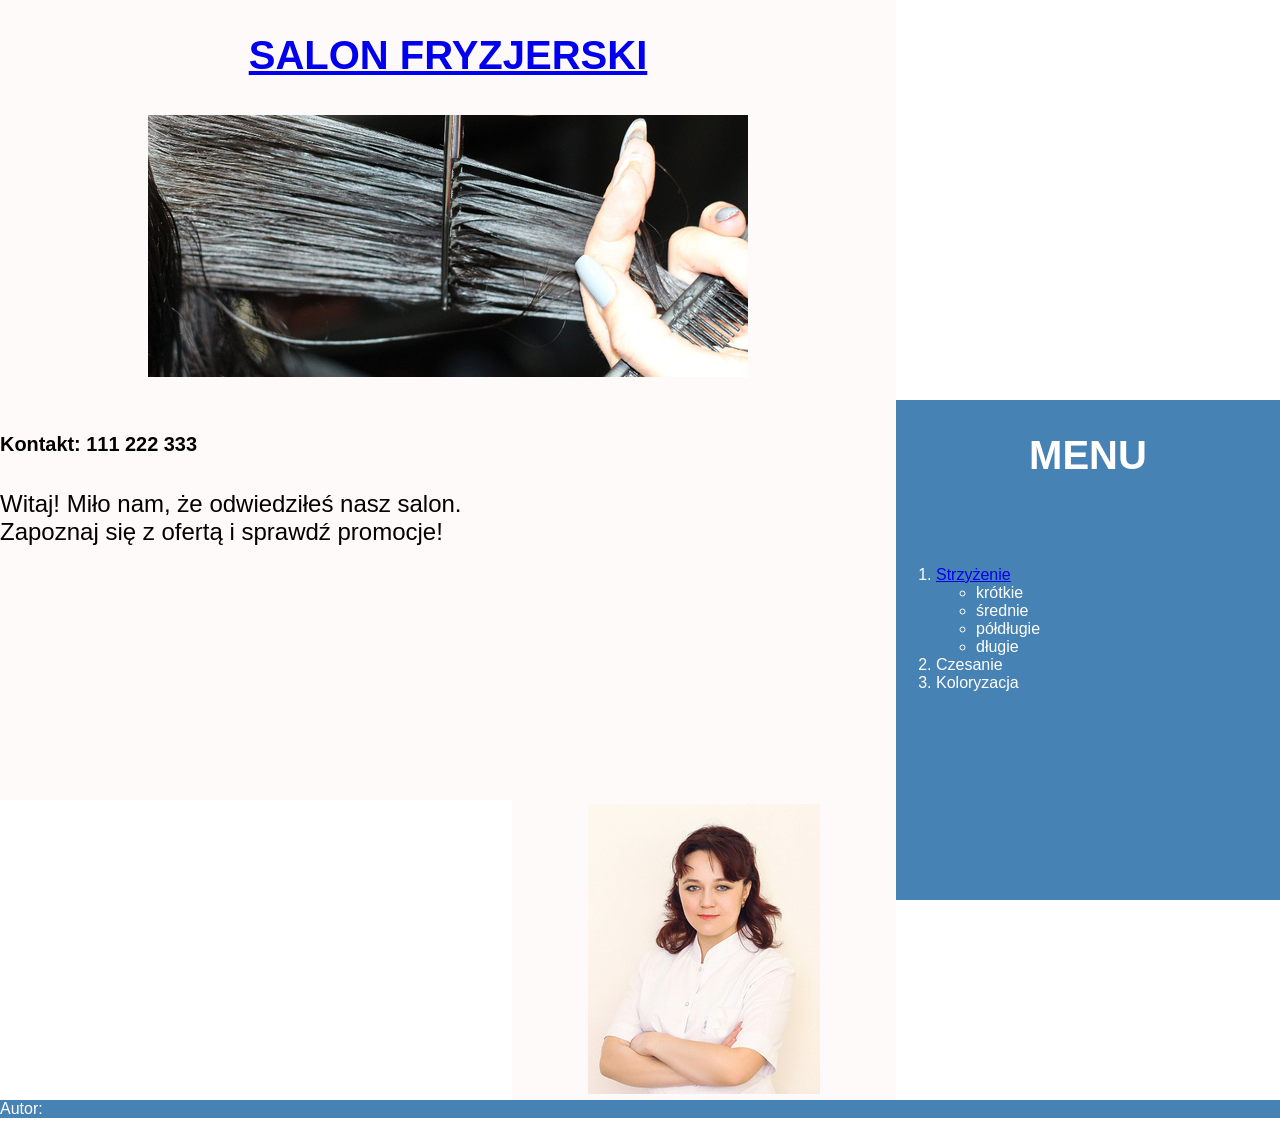
<file: javascript/salon fryzjerski/index.html>
<!DOCTYPE html>
<html lang="pl">
    <head>
        <meta charset="UTF-8">
        <title>Usługi fryzjerskie</title>
        <link rel="stylesheet" href="styl2.css">
    </head>
    <body>
        <main>
        <div id="lewy1">
            <a href="index.html"><h2>SALON FRYZJERSKI</h2></a>
            <img src="obraz2.jpg" alt="Czesanie">
        </div>
        <div id="lewy2">
            <h5>Kontakt: 111 222 333</h5>
            <p>Witaj! Miło nam, że odwiedziłeś nasz salon. <br> Zapoznaj się z ofertą i sprawdź promocje!</p>
        </div>
    </main>
    <aside>
        <div id="prawy1">
            <h2>MENU</h2>
        </div>
        <div id="prawy2">
            <ol>
                <li><a href="fryzura.html">Strzyżenie</a> </li>
                    <ul>
                        <li>krótkie</li>
                        <li>średnie</li>
                        <li>półdługie</li>
                        <li>długie</li>
                    </ul>
                <li>Czesanie </li>
                <li>Koloryzacja </li>
            </ol>
        </div>
        <div id="prawy3">
            <img src="obraz1.jpg" alt="Fryzjer">
        </div>
    </aside>
        <footer>
            <p>Autor:</p>
        </footer>
    </body>
</html>
</file>
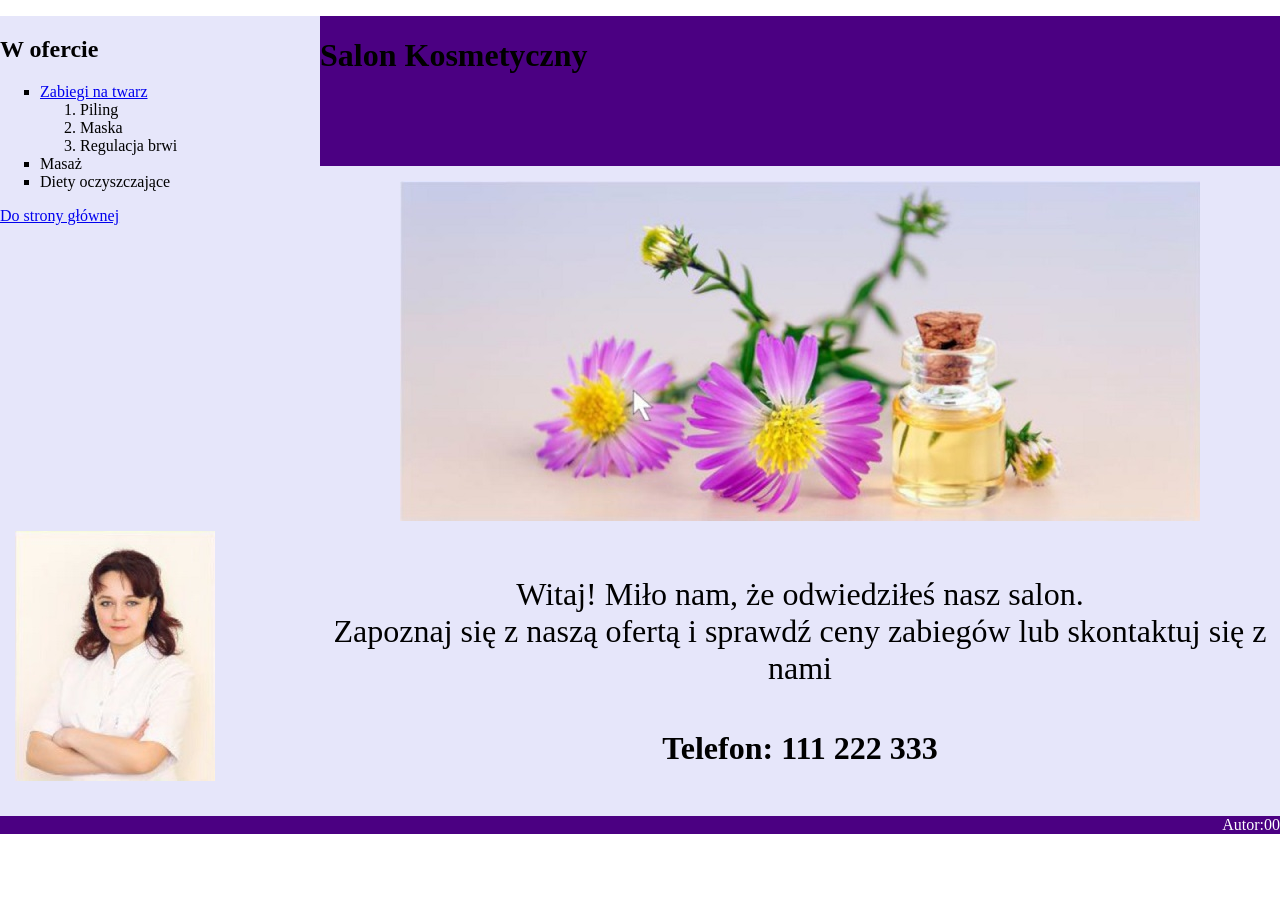
<file: javascript/salon kosmetyczny/index.html>
<!DOCTYPE html>
<html lang="pl">
    <head>
        <meta charset="UTF-8">
        <title>Usługi kosmetyczne</title>
        <link rel="stylesheet" href="styl.css">
    </head>
    <body>
        <div id="lewy1">
            <h2>W ofercie</h2>
            <ul>
                <li><a href="twarz.html">Zabiegi na twarz</a></li>
                    <ol>
                        <li>Piling</li>
                        <li>Maska</li>
                        <li>Regulacja brwi</li>
                    </ol>
                <li>Masaż</li>
                <li>Diety oczyszczające</li>
            </ul>
            <a href="index.html">Do strony głównej</a>
        </div>
        

            <div id="prawy1">
                <h1>Salon Kosmetyczny</h1>
            </div>

        <main>
            <div id="prawy2">
                <img src="obraz2.jpg" alt="Zabiegi kosmetyczne">
                <p>Witaj! Miło nam, że odwiedziłeś nasz salon. <br>Zapoznaj się z naszą ofertą i sprawdź ceny zabiegów lub skontaktuj się z nami</p>
                <h4>Telefon: 111 222 333</h4>
            </div>
            <div id="lewy2">
                <img src="obraz1.jpg" alt="Kosmetyczka">
            </div>
        </main>
        <footer>
            <p>Autor:00</p>
        </footer>

    </body>
</html>
</file>
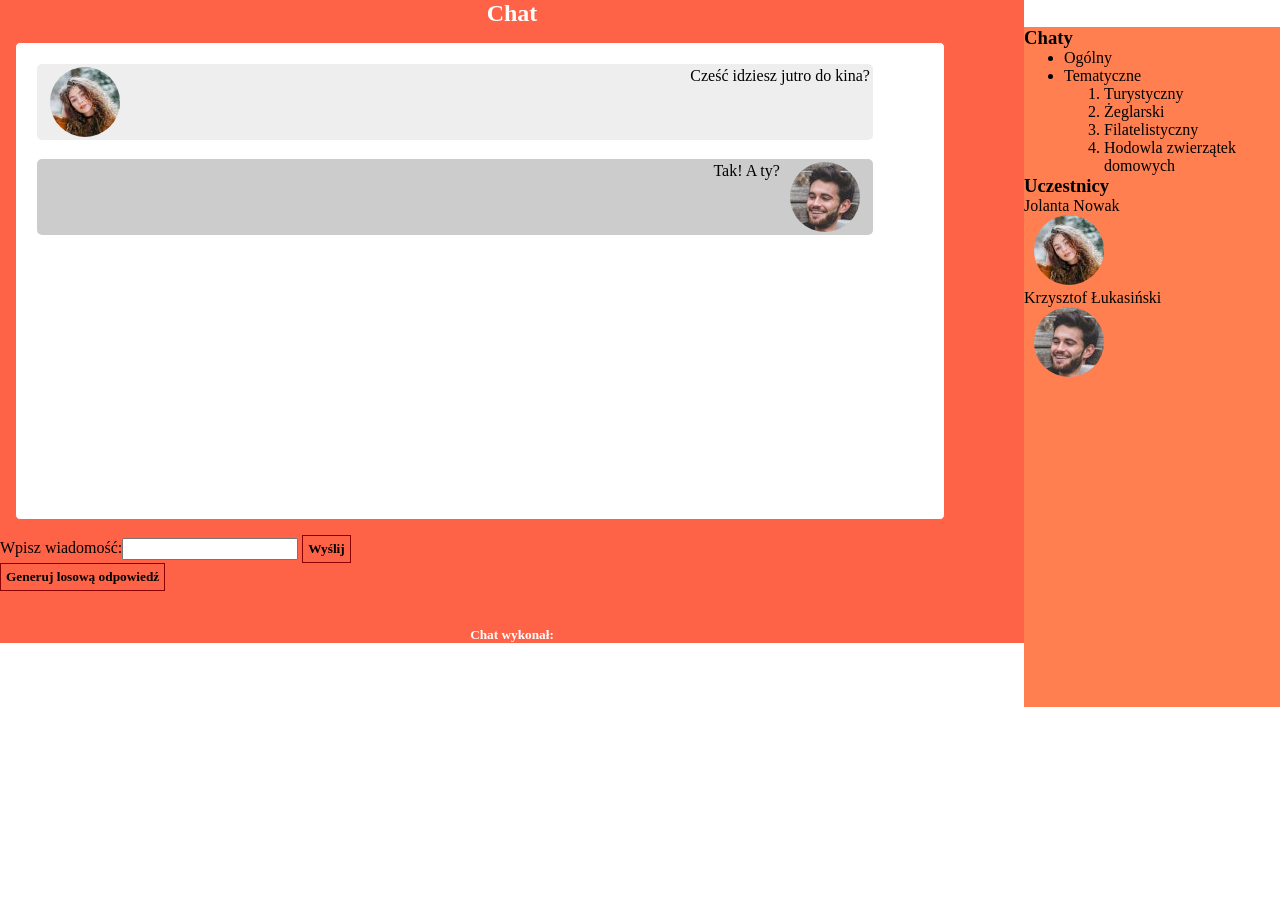
<file: javascript/chat/chat.html>
<!DOCTYPE html>
<html lang="pl">
<head>
    <meta charset="UTF-8">
    <meta name="viewport" content="width=device-width, initial-scale=1.0">
    <title>Chat</title>
    <link rel="stylesheet" href="styl.css">
    <script>
        function Wyslij(){
            let poleTekstowe = document.getElementById('tekst');
            let tekstWiadomosci = poleTekstowe.value.trim(); //trim usuwa białe znaki

            if (tekstWiadomosci){
                let chat = document.getElementById('chat');

                let nowaWiadomosc = document.createElement('section');
                nowaWiadomosc.className = 'Jolanta';

                let obraz = document.createElement('img');
                obraz.src = 'Jolka.jpg';

                let wypowiedz = document.createElement('p');
                wypowiedz.textContent = tekstWiadomosci;

                nowaWiadomosc.appendChild(obraz);
                nowaWiadomosc.appendChild(wypowiedz);

                chat.appendChild(nowaWiadomosc);

                poleTekstowe.value = '';

                chat.scrollTop = chat.scrollHeight;
                
            }
        }


function Generuj(){
    let odpowiedzi = [
        "Świetnie!",
        "Kto gra główną rolę?",
        "Lubisz filmy Tego reżysera?",
        "Będę 10 minut wcześniej",
        "Może kupimy sobie popcorn?",
        "Ja wolę Colę",
        "Zaproszę jeszcze Grześka",
        "Tydzień temu też byłem w kinie na Diunie",
        "Ja funduję bilety"

    ];
    let losowyIndeks = Math.floor(Math.random() * odpowiedzi.length);
    let losowaOdpowiedz = odpowiedzi[losowyIndeks];

    let chat = document.getElementById('chat');

    let nowaWiadomosc = document.createElement('section');
    nowaWiadomosc.className = 'Krzysiek';

    let obraz = document.createElement('img');
                obraz.src = 'Krzysiek.jpg';

                let wypowiedz = document.createElement('p');
                wypowiedz.textContent = losowaOdpowiedz;

                nowaWiadomosc.appendChild(obraz);
                nowaWiadomosc.appendChild(wypowiedz);

                chat.appendChild(nowaWiadomosc);

                chat.scrollTop = chat.scrollHeight;


}

    </script>
</head>
<body>
    <header>
        <h2>Chat</h2>
    </header>
    <main>
        <section class="chat" id="chat"> 
            <section class="Jolanta">
                <img src="Jolka.jpg"><p>Cześć idziesz jutro do kina?</p>
            </section>
            <section class="Krzysiek">
                <img src="Krzysiek.jpg"><p>Tak! A ty?</p>
            </section>
            <span id="wynik"></span>
            
        </section>
        <label for="wiadomosc">Wpisz wiadomość:</label><input type="text" id="tekst">
            <button class="wyslij" onclick="Wyslij()">Wyślij</button><br>
            <button class="losowy" onclick="Generuj()">Generuj losową odpowiedź</button>
    </main>
    <aside>
        <h3>Chaty</h3>
        <ul>
            <li>Ogólny</li>
            <li>Tematyczne</li>
            <ol>
                <li>Turystyczny</li>
                <li>Żeglarski</li>
                <li>Filatelistyczny</li>
                <li>Hodowla zwierzątek
                    domowych</li>
            </ol>
        </ul>
        <h3>Uczestnicy</h3>
        <p>Jolanta Nowak</p>
        <img src="Jolka.jpg" alt="Jolanta Nowak">
        <p>Krzysztof Łukasiński</p>
        <img src="Krzysiek.jpg" alt="Krzysztof Łukasiński">        
    </aside>
    <footer>
        <h5>Chat wykonał: </h5>
    </footer>
</body>
</html>
</file>
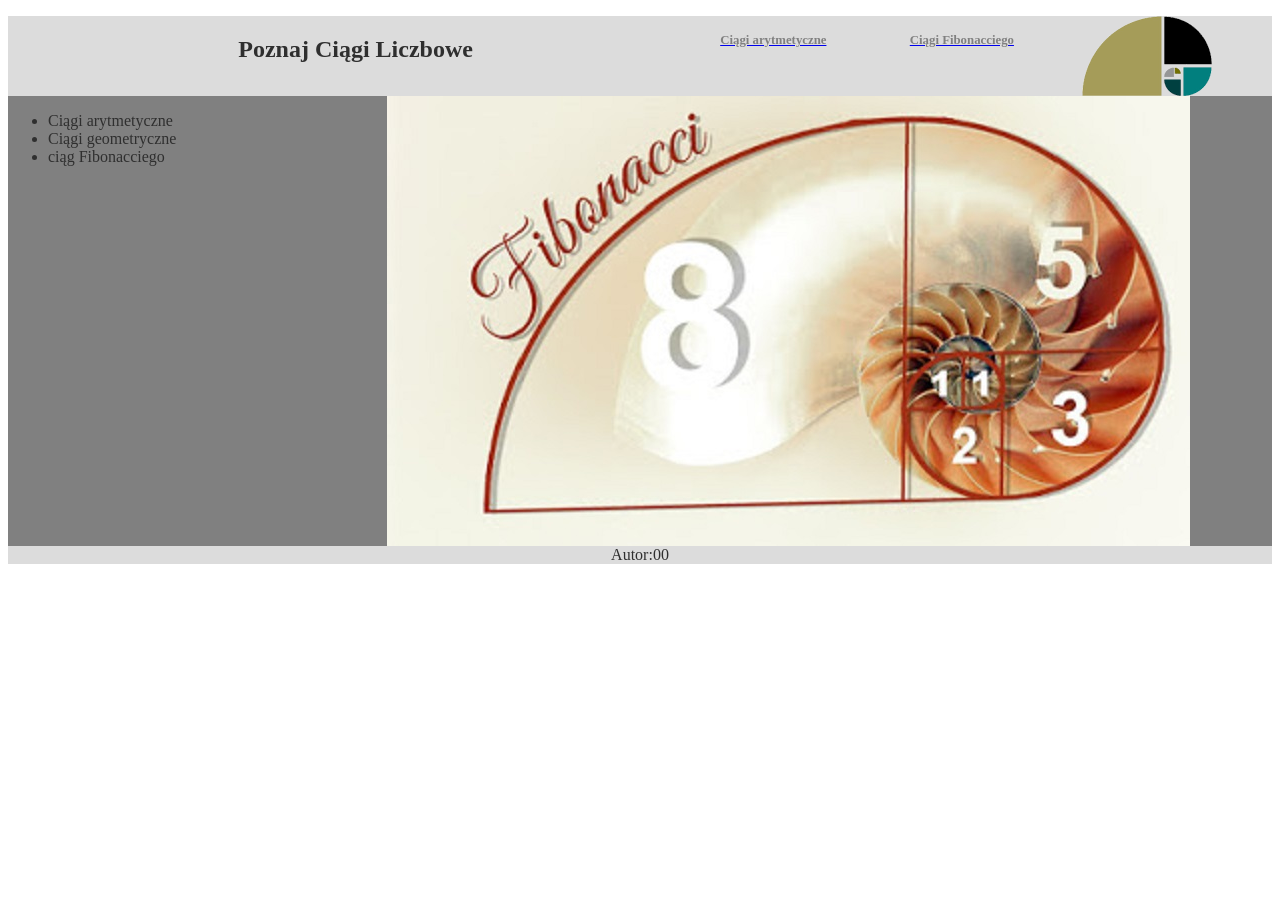
<file: javascript/ciagi/fib.html>
<!DOCTYPE html>
<html lang="pl">
    <head>
        <meta charset="UTF-8">
        <title>Ciągi liczbowe</title>
        <link rel="stylesheet" href="styl2.css">
    </head>
    <body>
        <header>
            <div id="blok1">
                <h2>Poznaj Ciągi Liczbowe</h2>
            </div>
            <div id="blok2">
                <a href="liczby.html"><h5>Ciągi arytmetyczne</h5></a>
            </div>
            <div id="blok3">
                <a href="fib.html"><h5>Ciągi Fibonacciego</h5></a>
            </div>
            <div id="blok4">
                <img src="obraz1.png" alt="Fibonacci">
            </div>
        </header>
        <main>
            <div id="blok5">
                <ul>
                    <li>Ciągi arytmetyczne</li>
                    <li>Ciągi geometryczne</li>
                    <li>ciąg Fibonacciego</li>
                </ul>
            </div>
            <div id="blok6">
                <img src="obraz2.jpg" alt="Fibonacci">
            </div>
        </main>
        <footer>
            <p>Autor:00</p>
        </footer>

    </body>
</html>
</file>
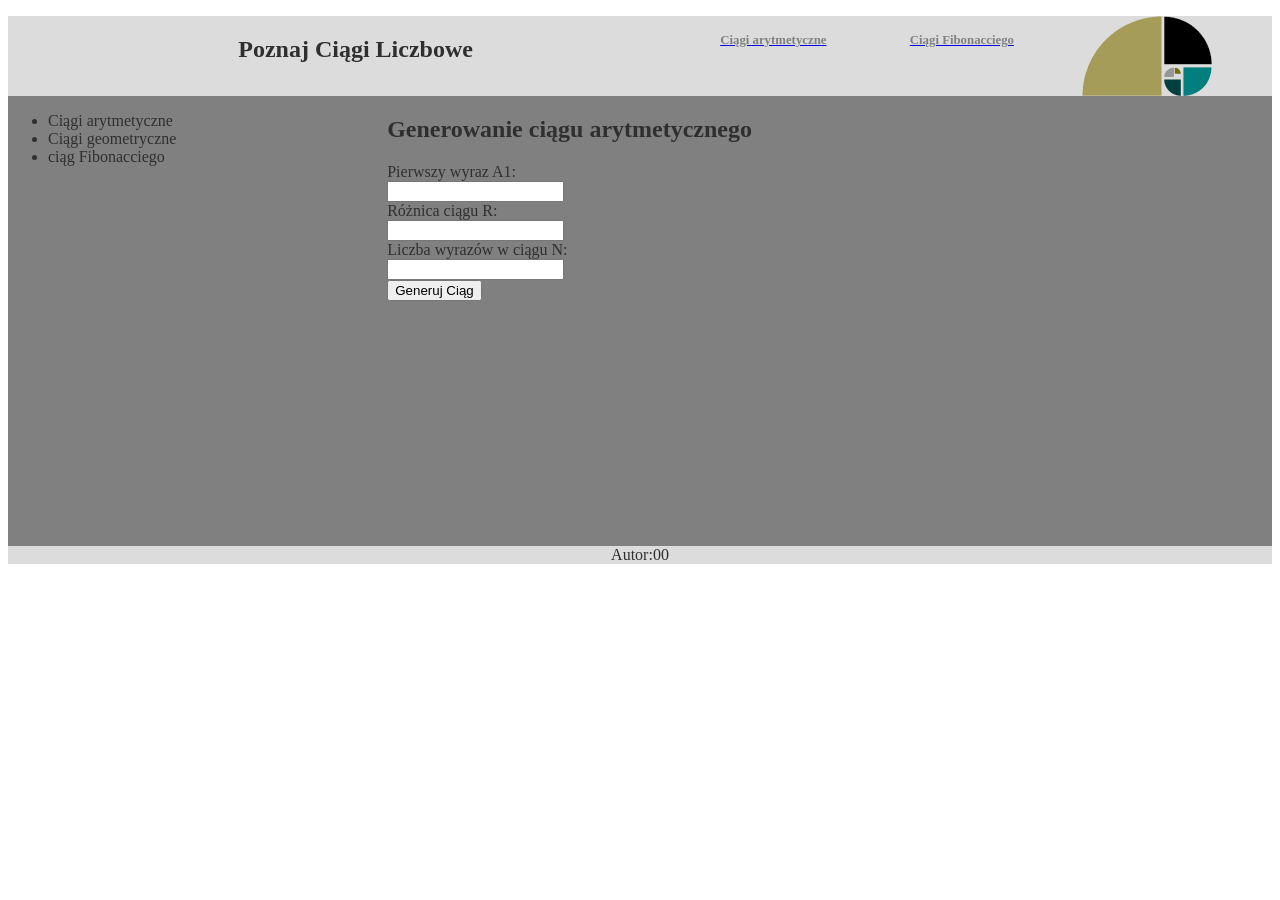
<file: javascript/ciagi/liczby.html>
<!DOCTYPE html>
<html lang="pl">
    <head>
        <meta charset="UTF-8">
        <title>Ciągi liczbowe</title>
        <link rel="stylesheet" href="styl2.css">
    </head>
    <body>
        <header>
            <div id="blok1">
                <h2>Poznaj Ciągi Liczbowe</h2>
            </div>
            <div id="blok2">
                <a href="liczby.html"><h5>Ciągi arytmetyczne</h5></a>
            </div>
            <div id="blok3">
                <a href="fib.html"><h5>Ciągi Fibonacciego</h5></a>
            </div>
            <div id="blok4">
                <img src="obraz1.png" alt="Fibonacci">
            </div>
        </header>
        <main>
            <div id="blok5">
                <ul>
                    <li>Ciągi arytmetyczne</li>
                    <li>Ciągi geometryczne</li>
                    <li>ciąg Fibonacciego</li>
                </ul>
            </div>
            <div id="blok6">
                <h2>Generowanie ciągu arytmetycznego</h2>
                <form method="post">
                    <label for="A1">Pierwszy wyraz A1:</label><br>
                    <input type="number" name="A1" id="A1"><br>
                    <label for="R">Różnica ciągu R:</label><br>
                    <input type="number" name="R" id="R"><br>
                    <label for="N">Liczba wyrazów w ciągu N:</label><br>
                    <input type="number" name="N" id="N"><br>
                    <button type="button" onclick="ciag()">Generuj Ciąg</button><br>
                    <span id="wynik"></span>

                </form>

            </div>
        </main>
        <footer>
            <script>
                function ciag(){
                    event.preventDefault();
                let A1 = document.getElementById('A1').value;
                A1 = parseInt(A1);
                let R = document.getElementById('R').value;
                R = parseInt(R);
                let N = document.getElementById('N').value;
                N = parseInt(N);
                let wynik = "Ciąg artmetyczny zawiera wyrazy: ";
                wynik += A1;
                for(let i = 1; i<N; i++){
                    A1 = A1 + R;
                    wynik += ", " + A1;
                }
                    document.getElementById('wynik').innerHTML = wynik;
                }
            </script>
            <p>Autor:00</p>
        </footer>

    </body>
</html>
</file>
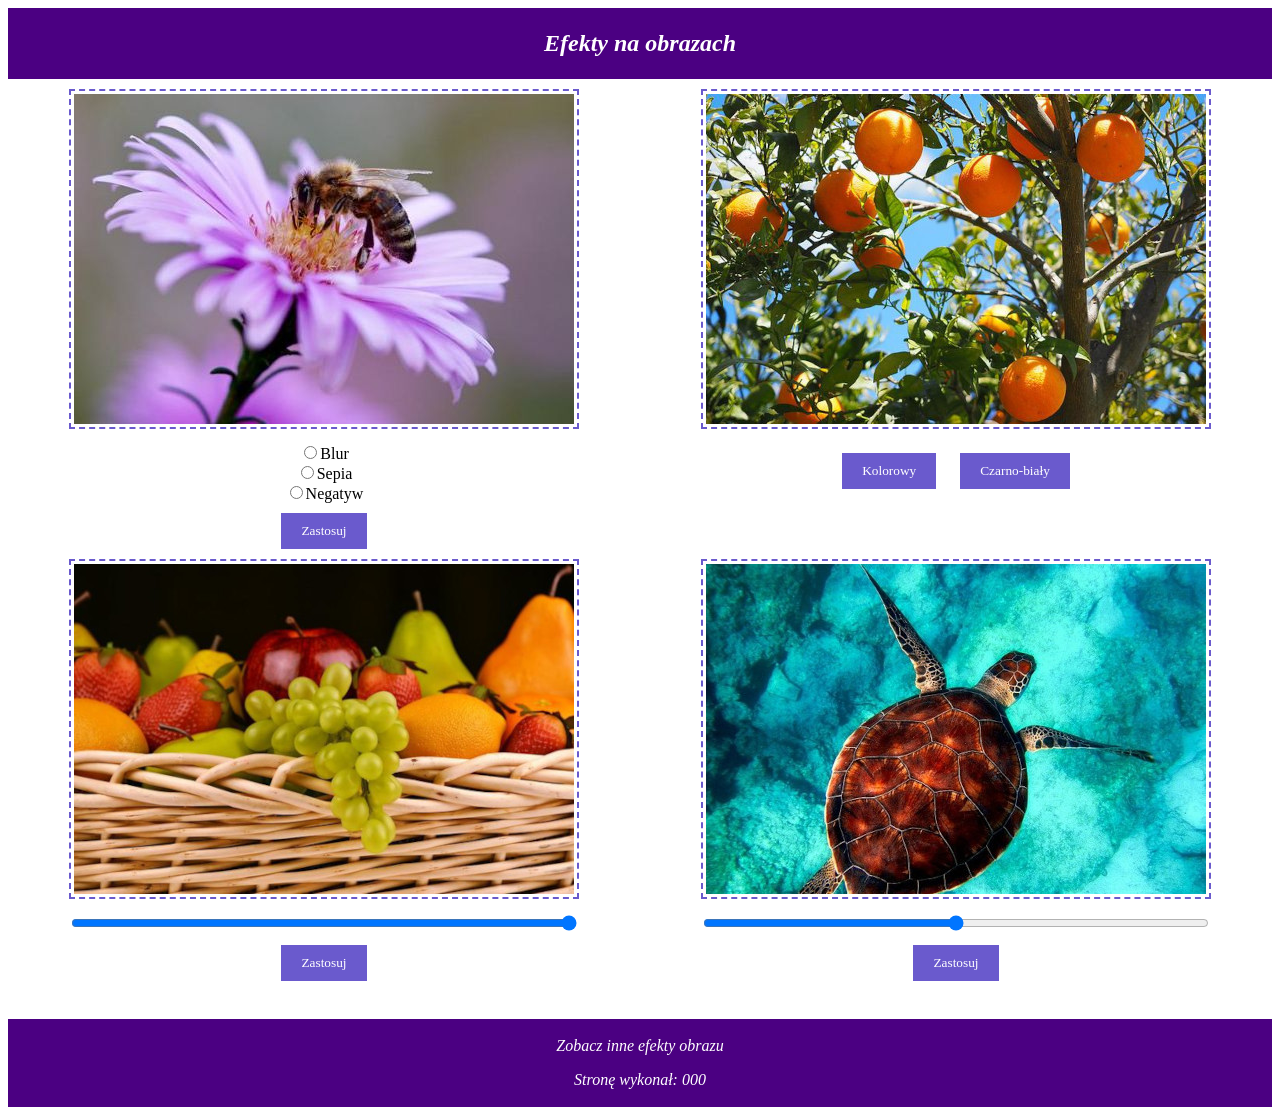
<file: javascript/kolory/obrazki.html>
<!DOCTYPE html>
<html lang="pl">
<head>
    <meta charset="UTF-8">
    <meta name="viewport" content="width=device-width, initial-scale=1.0">
    <title>Efekty obrazu</title>
    <link rel="stylesheet" href="styl.css">
</head>
<body>
    <header>
        <h2>Efekty na obrazach</h2>
    </header>
    <section class="pierwszy">
        <img src="pszczola.jpg" id="pszczola" alt="pszczoła na fioletowym kwiatku">
        <form action=""></form>
        <input type="radio" id="blur1" name="lody">Blur<br>
        <input type="radio" id="sepia1" name="lody">Sepia<br>
        <input type="radio" id="negatyw1" name="lody">Negatyw<br>
        <button onclick="trans1()">Zastosuj</button>
        </form>
    </section>
    <section class="drugi">
        <img src="pomarancza.jpg" id="pomarancza" alt="drzewo pomarańczy"><br>
        <button onclick="trans21()">Kolorowy</button> 
        <button onclick="trans22()">Czarno-biały</button>
    </section>
    <section class="trzeci">
        <img src="owoce.jpg" id="owoce" alt="Kosz pełen owoców">
        <input type="range" id="suwak1" min="0" max="100" value="100"><br>

        <button onclick="trans3()">Zastosuj</button>
    </section>
    <section class="">
        <img src="zolw.jpg" id="zolw" alt="Żółw w wodzie">
        <input type="range" id="suwak2" min="0" max="250" ><br>
        <button onclick="trans4()">Zastosuj</button>
    </section>
    <footer>
        <p><a href="http://www.css.com/" target="_blank"></a>Zobacz inne efekty obrazu</p>
            <p>Stronę wykonał: 000</p>
            
    </footer>
</body>
</html>
<script>
    function trans1(){
        if (document.getElementById('blur1').checked) {
            document.getElementById('pszczola').style.filter = "blur(6px)"
        }
        if (document.getElementById('sepia1').checked) {
            document.getElementById('pszczola').style.filter = "sepia(100%)"
        }
        if (document.getElementById('negatyw1').checked) {
            document.getElementById('pszczola').style.filter = "invert(100%)"
        }
    }
    function trans21(){
        document.getElementById('pomarancza').style.filter = "grayscale(0%)"

    }
    function trans22(){
        document.getElementById('pomarancza').style.filter = "grayscale(100%)"
        
    }
    function trans3(){
        
        suwak1 = document.getElementById('suwak1').value
        document.getElementById('owoce').style.filter = "opacity(" +suwak1+ "% )"
    }
    function trans4(){
        suwak2 = document.getElementById('suwak2').value
        document.getElementById('zolw').style.filter = "brightness(" +suwak2+ "% )"

    }
</script>
</file>
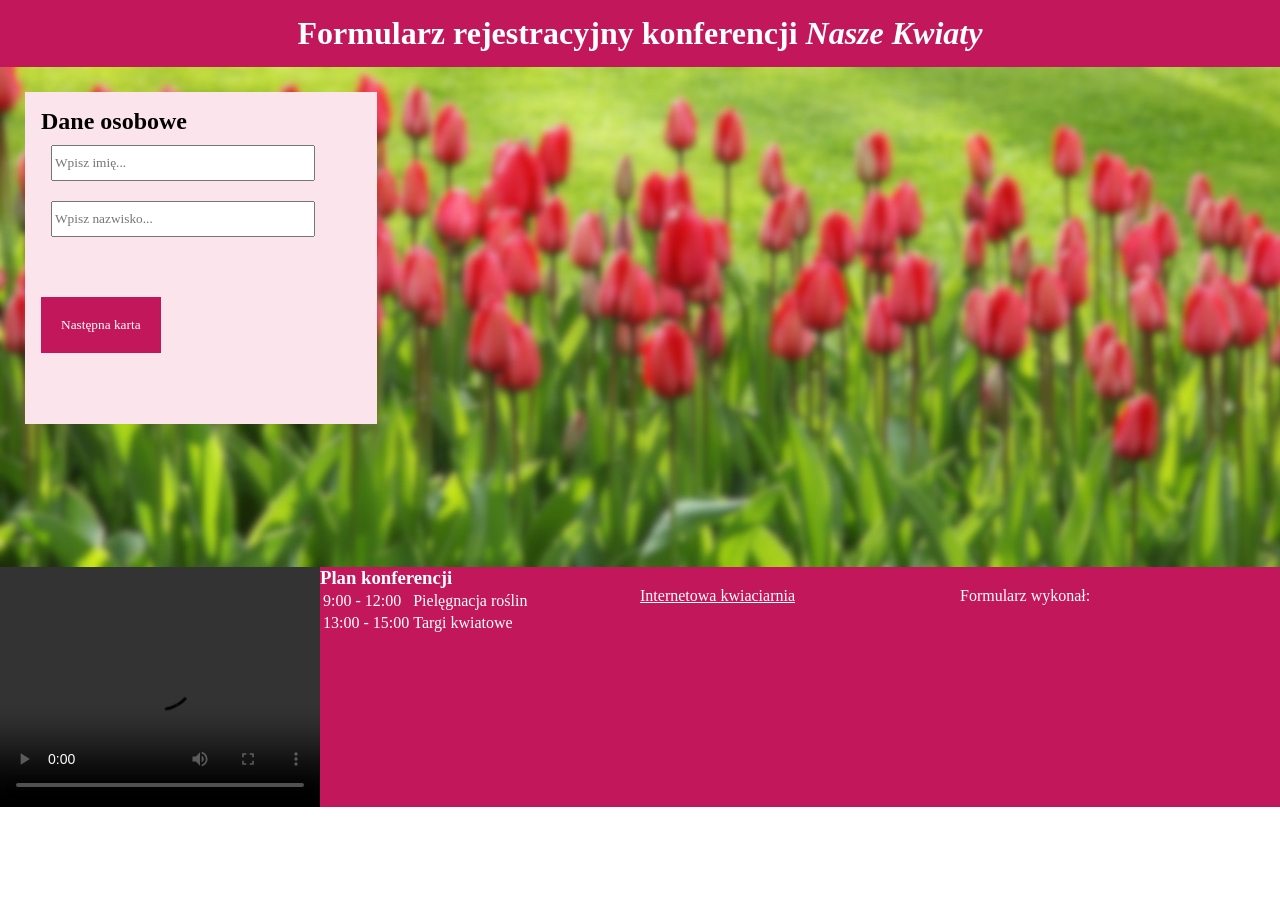
<file: javascript/kwiatki/rejestracja.html>
<!DOCTYPE html>
<html lang="pl">
<head>
    <meta charset="UTF-8">
    <meta name="viewport" content="width=device-width, initial-scale=1.0">
    <title>Rejestracja</title>
    <link rel="stylesheet" href="styl.css">

    
</head>
<body>
    <script>

        function nastepny1() {
            let $blok1 = document.getElementById('pierwszy').style.visibility = 'hidden';
            let $blok2 = document.getElementById('drugi').style.visibility = 'visible';
            let blok1 = document.getElementsByTagName('div')[0].style.visibility = 'hidden';
            
        }
        function nastepny2() {
            let $blok2 = document.getElementById('drugi').style.visibility = 'hidden';
            let $blok3 = document.getElementById('trzeci').style.visibility = 'visible';

        }
        function Zatwierdzenie(){
            let $imie = document.getElementById('imie').value
            let $nazwisko = document.getElementById('nazwisko').value
    
            if (document.getElementById('haslo1').value != document.getElementById('haslo2').value) {
                alert('Podane hasła różnią się')
            }
            console.log('Witaj ' + $imie + ' ' + $nazwisko)
    
        }
    </script>
    <header class="baner">
        <h1>Formularz rejestracyjny konferencji <em><strong>Nasze Kwiaty</strong></em></h1>
    </header>
    <main class="main">
        <form action="" method="post">
        <div id="pierwszy">
            <h2>Dane osobowe</h2>
            <input type="text" id="imie" placeholder="Wpisz imię..." required>
            <input type="text" id="nazwisko" placeholder="Wpisz nazwisko..." required>
            <button onclick="nastepny1()">Następna karta</button>
        </div>
        <div id="drugi">
            <h2>Dane kontaktowe</h2>
            <input type="email" id="email" placeholder="Twój e-mail..." required>
            <input type="tel" id="numer" placeholder="Twój numer telefonu..." required>
            <button onclick="nastepny2()">Następna karta</button>
        </div>
        <div id="trzeci">
            <h2>Hasło do logowania</h2>
            <input type="password" id="haslo1" placeholder="Podaj hasło" required>
            <input type="password" id="haslo2" placeholder="Powtórz hasło" required>
           <input type="submit" value="Zatwierdź" onclick="Zatwierdzenie(); return false;">
        </div>
    </form>


    </main>
    <footer class="1">
        <video src="motyl.mp4" controls>Przeglądarka nie obsługuje tego formatu</video>
    </footer>
    <footer class="2">
        <h3>Plan konferencji</h3>
        <table>
            <tr>
                <td>9:00 - 12:00</td>
                <td>Pielęgnacja roślin</td>
            </tr>
            <tr>
                <td>13:00 - 15:00</td>
                <td>Targi kwiatowe</td>
            </tr>
        </table>
    </footer>
    <footer class="3">
        <p><a href="https://kwiaty.pl/">Internetowa kwiaciarnia</a></p>

    </footer>
    <footer class="4">
        <p>Formularz wykonał: </p>
    </footer>
    
</body>
</html>
</file>
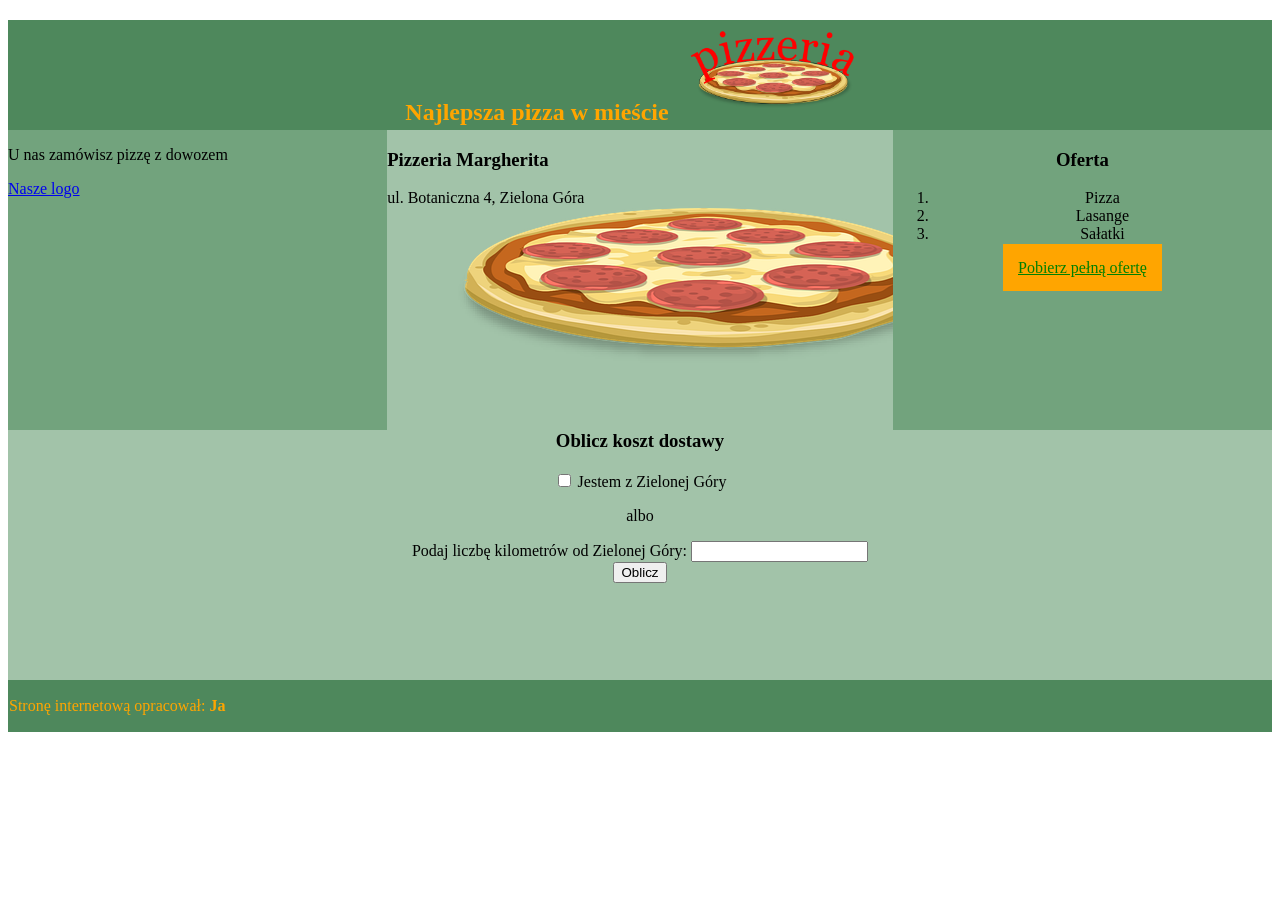
<file: javascript/pizzeria/pizzeria.html>
<!DOCTYPE html>
<html lang="pl">
<head>
    <meta charset="UTF-8">
    <meta name="viewport" content="width=device-width, initial-scale=1.0">
    <title>Pizzeria Margherita</title>
    <link rel="stylesheet" href="styl6.css">
</head>
<body>
    <header>
        <h2>Najlepsza pizza w mieście <img src="logo.png" height="100px"> </h2>
        
    </header>
    <section id="lewy" class="lewy">
        <P>U nas zamówisz pizzę z dowozem</P>
        <a href="logo.png">Nasze logo</a>


    </section>

    <section id="srodkowy" class="srodkowy">
        <h3>Pizzeria Margherita</h3>
        <p>ul. Botaniczna 4, Zielona Góra</p>
    </section>
    <section id="prawy" class="prawy">
        <h3>Oferta</h3>
        <ol>
            <li>Pizza</li>
            <li>Lasange</li>
            <li>Sałatki</li>
        </ol>
        <p><a href="Oferta.txt">Pobierz pełną ofertę</a></p>
    </section>
    <section id="dol" class="dol">
        <h3>Oblicz koszt dostawy</h3>
        <input type="checkbox" name="lokalny" id="lokalny">
        <label for="lokalny">Jestem z Zielonej Góry</label><br>
        <p>albo</p>
        <label for="daleko">Podaj liczbę kilometrów od Zielonej Góry: </label>
        <input type="number" name="daleko" id="daleko"><br>
        <button onclick="dowoz(); return false;">Oblicz</button><br>
        <p id="wynik"></p>
    </section>
    <footer>
        <p>Stronę internetową opracował: <b>Ja</b></p>
    </footer>
    <script>
        function dowoz(){
            let lokalny = document.getElementById("lokalny")
            let daleko = document.getElementById("daleko").value
            if (lokalny.checked) {
                document.getElementById("wynik").innerHTML = "Dowieziemy Twoją pizzę za darmo"
            }
            else {
                document.getElementById("wynik").innerHTML = "Dowóz będzie cię kosztował " + (daleko*2) + " złotych"
            }
        }
    </script>

</body>
</html>
</file>
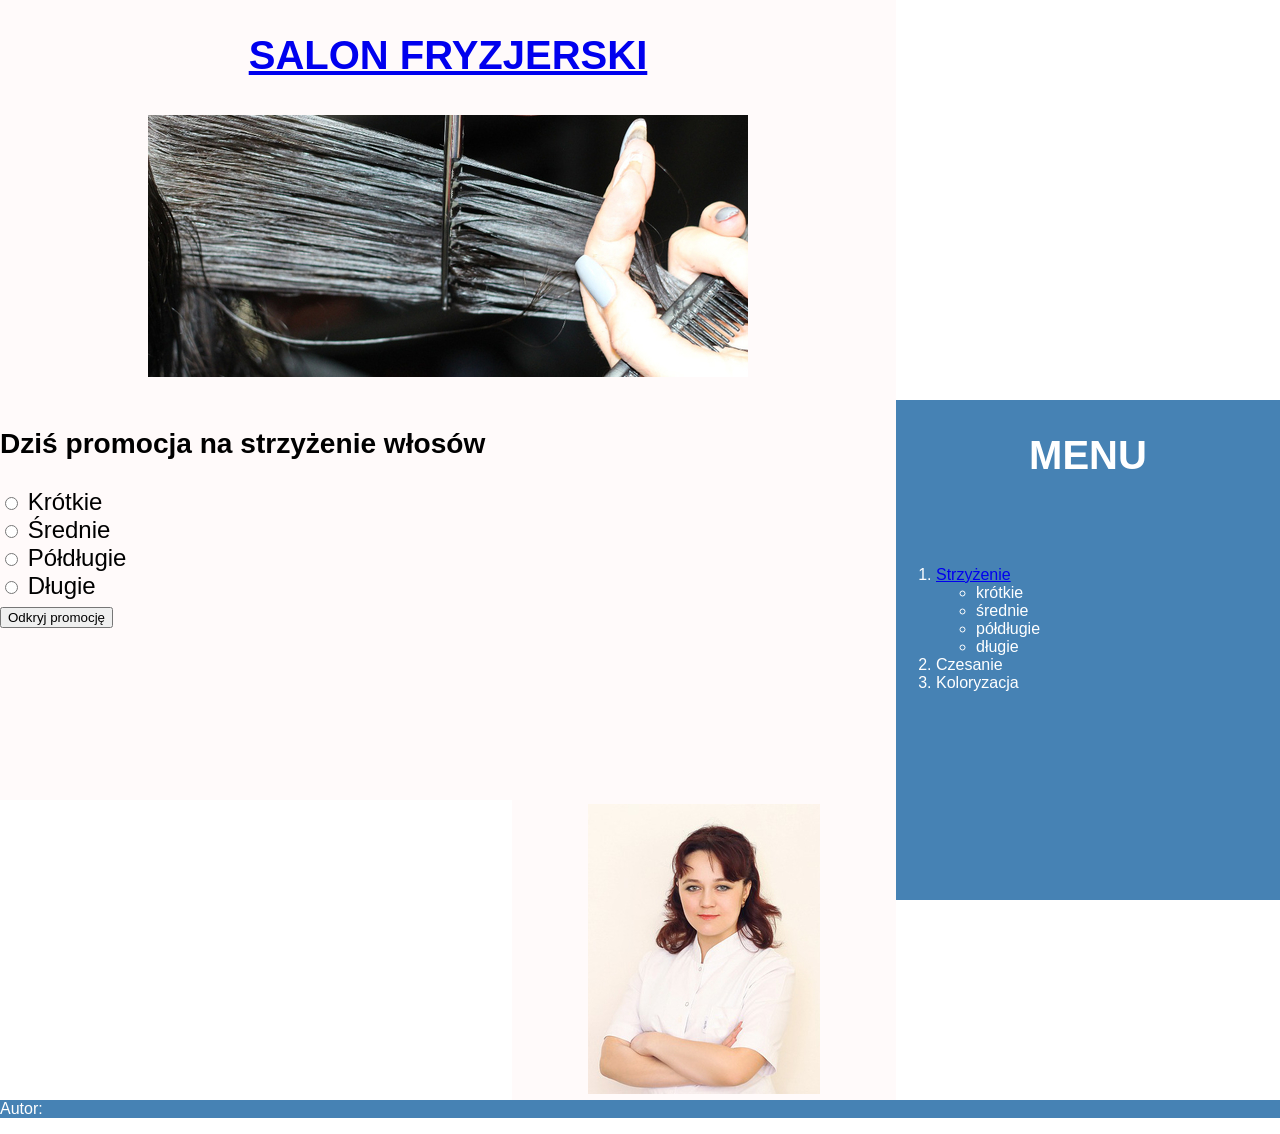
<file: javascript/salon fryzjerski/fryzura.html>
<!DOCTYPE html>
<html lang="pl">
    <head>
        <meta charset="UTF-8">
        <title>Usługi fryzjerskie</title>
        <link rel="stylesheet" href="styl2.css">
    </head>
    <body>
        <main>
        <div id="lewy1">
            <a href="index.html"><h2>SALON FRYZJERSKI</h2></a>
            <img src="obraz2.jpg" alt="Czesanie">
        </div>
        <div id="lewy2">
            <h3>Dziś promocja na strzyżenie włosów</h3>
            <form method="post">
            <input type="radio" id="Krotkie" name="rodzaj" > 
            <label for="Krotkie">Krótkie</label><br>
            <input type="radio" id="Srednie" name="rodzaj">
            <label for="Srednie">Średnie</label ><br>
            <input type="radio" id="Poldlugie" name="rodzaj">
            <label for="Poldlugie">Półdługie</label><br>
            <input type="radio" id="Dlugie" name="rodzaj">
            <label for="Dlugie">Długie</label><br>

            <button onclick="wynikCena()">Odkryj promocję</button>
            <span id="wynik"></span>
        </form>
        </div>
    </main>
    <aside>
        <div id="prawy1">
            <h2>MENU</h2>
        </div>
        <div id="prawy2">
            <ol>
                <li><a href="fryzura.html">Strzyżenie</a> </li>
                    <ul>
                        <li>krótkie</li>
                        <li>średnie</li>
                        <li>półdługie</li>
                        <li>długie</li>
                    </ul>
                <li>Czesanie </li>
                <li>Koloryzacja </li>
            </ol>
        </div>
        <div id="prawy3">
            <img src="obraz1.jpg" alt="Fryzjer">
        </div>
    </aside>
        <footer>
            <p>Autor:</p>

        </footer>
        <script>
function wynikCena(){
    event.preventDefault();
    var cena = 0;
if (document.getElementById('Krotkie').checked){
    cena = 25;
}
if (document.getElementById('Srednie').checked){
    cena = 30;
}
if (document.getElementById('Poldlugie').checked){
    cena = 40;
}
if (document.getElementById('Dlugie').checked){
    cena = 50;
}
document.getElementById('wynik').innerHTML = "Cena strzyżenia: " + cena;
}


        </script>
    </body>
</html>
</file>
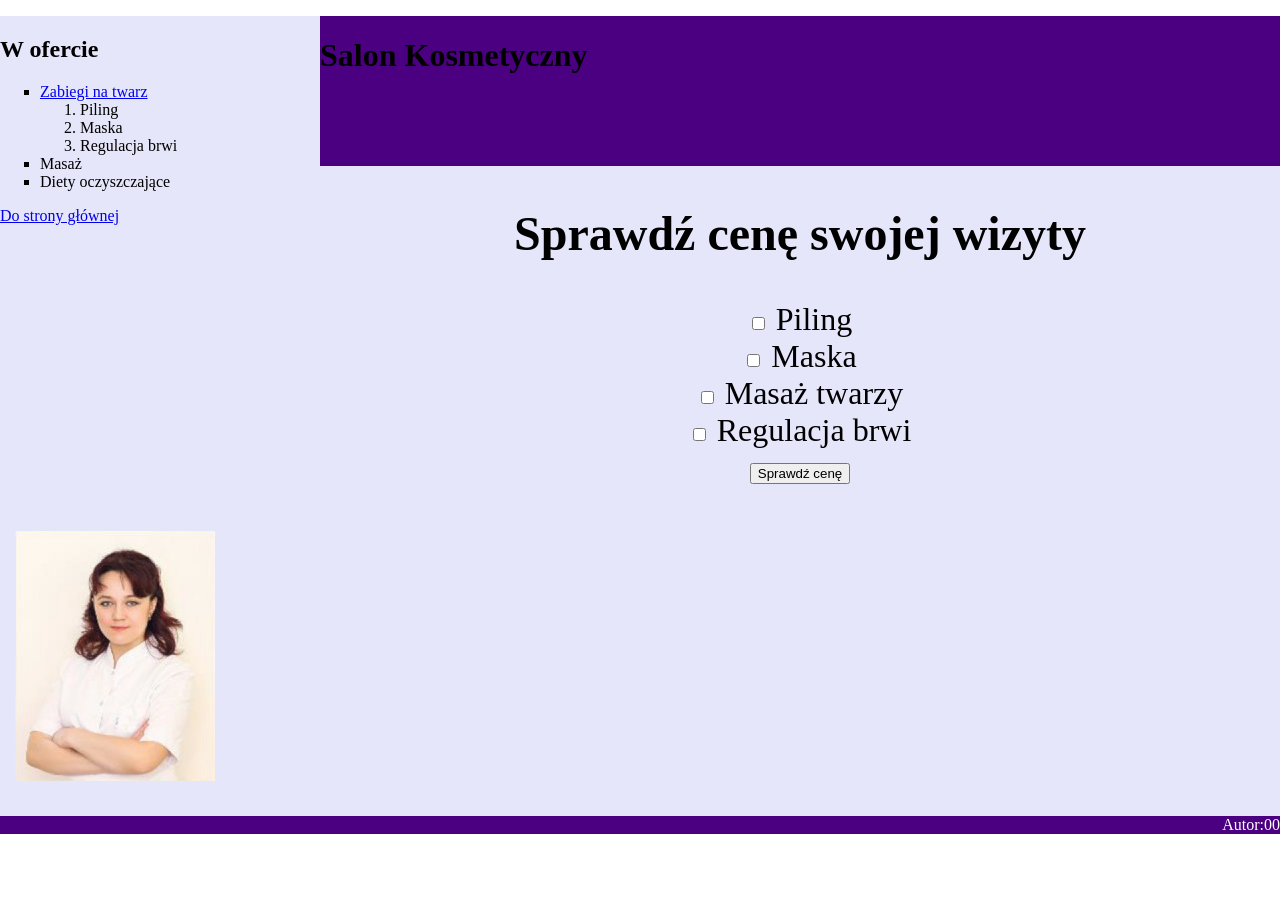
<file: javascript/salon kosmetyczny/twarz.html>
<!DOCTYPE html>
<html lang="pl">
    <head>
        <meta charset="UTF-8">
        <title>Usługi kosmetyczne</title>
        <link rel="stylesheet" href="styl.css">
    </head>
    <body>

            <div id="lewy1">
                <h2>W ofercie</h2>
                <ul>
                    <li><a href="twarz.html">Zabiegi na twarz</a></li>
                        <ol>
                            <li>Piling</li>
                            <li>Maska</li>
                            <li>Regulacja brwi</li>
                        </ol>
                    <li>Masaż</li>
                    <li>Diety oczyszczające</li>
                </ul>
                <a href="index.html">Do strony głównej</a>
            </div>
            <div id="prawy1">
                <h1>Salon Kosmetyczny</h1>
            </div>
            <div id="prawy2">
                <h2>Sprawdź cenę swojej wizyty</h2>
                <form method="post">
                    <input type="checkbox" id="Piling">
                    <label for="Piling">Piling</label><br>
                    <input type="checkbox" id="Maska">
                    <label for="Maska">Maska</label><br>
                    <input type="checkbox" id="Masaz">
                    <label for="Masaz">Masaż twarzy</label><br>
                    <input type="checkbox" id="Regulacja">
                    <label for="Regulacja">Regulacja brwi</label><br>
                    <button onclick="cenaZabieg()">Sprawdź cenę</button><br>
                        <span id="wynik"></span>
                    </button>
                </form>
            </div>
            <div id="lewy2">
                <img src="obraz1.jpg" alt="Kosmetyczka">
            </div>

        <footer>
            <p>Autor:00</p>
        </footer>
        <script>
            
            function cenaZabieg(){
                var cena = 0;
                event.preventDefault();
                if(document.getElementById("Piling").checked){
                    cena = cena + 45;
                }
                if(document.getElementById("Maska").checked){
                    cena = cena + 30;
                }
                if(document.getElementById("Masaz").checked){
                    cena = cena + 20;
                }
                if(document.getElementById("Regulacja").checked){
                    cena = cena + 5;
                }
                document.getElementById('wynik').innerHTML = "Cena zabiegów: " + cena + ", gdzie " + cena + " oznacza całkowitą cenę wybranych zabiegów";




            }
        </script>
    </body>
</html>
</file>
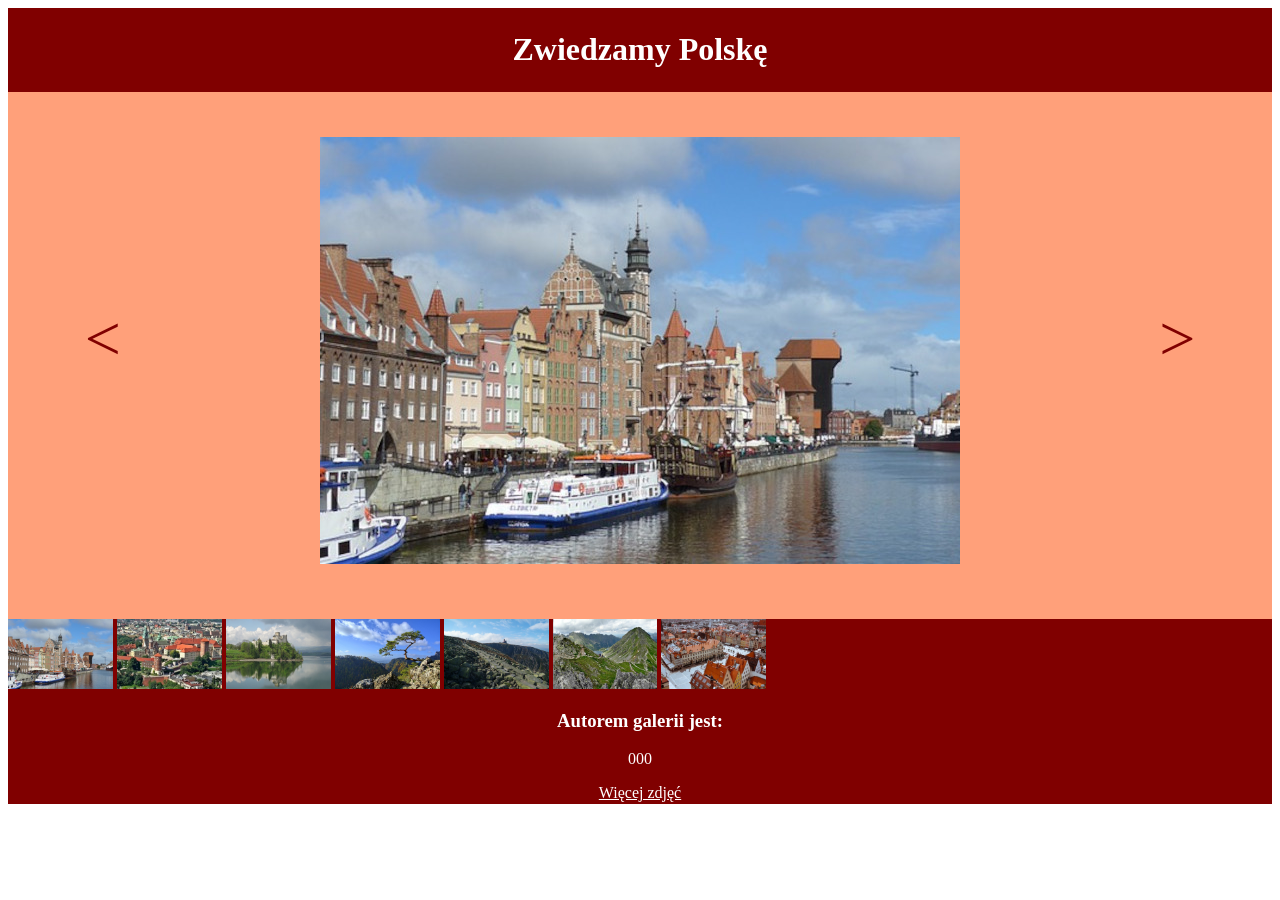
<file: javascript/wycieczki/galeria.html>
<!DOCTYPE html>
<html lang="pl">
<head>
    <meta charset="UTF-8">
    <meta name="viewport" content="width=device-width, initial-scale=1.0">
    <title>Biuro turystyczne</title>
    <link rel="stylesheet" href="styl.css">
</head>
<body>
    <header>
        <h1>Zwiedzamy Polskę</h1>
    </header>

    <section class="lewy">
        <button onclick="poprzedni()">&lt;</button>
    </section>

    <section class="srodkowy">
        <img src="1.jpg" id="aktywny" alt="Aktywne zdjęcie">
    </section>

    <section class="prawy">
        <button onclick="nastepny()">&gt;</button>
    </section>

    <section class="miniatury">
        <img src="1.jpg" alt="Gdańsk">
        <img src="2.jpg" alt="Kraków">
        <img src="3.jpg" alt="Niedzica">
        <img src="4.jpg" alt="Pieniny">
        <img src="5.jpg" alt="Szklarska Poręba">
        <img src="6.jpg" alt="Tatry">
        <img src="7.jpg" alt="Wrocław">
    </section>

    <footer>
        <h3>Autorem galerii jest:</h3>
        <p>000</p>
        <a href="http://pixabay.com" target="_blank">Więcej zdjęć</a>
    </footer>
    <script>

        function nastepny(){
            let blok = document.getElementsByClassName('srodkowy')[0].getElementsByTagName("img")[0]
            let przemieszczanie = Number(blok.src.substring(blok.src.length-5, blok.src.length-4))
            let nastepny = przemieszczanie + 1
            if(nastepny > 7){
                nastepny = 1
            }
            blok.src = nastepny + ".jpg"
            console.log(przemieszczanie)
            console.log(blok.src)
            console.log(blok.length)

        }
        function poprzedni(){
            let blok = document.getElementsByClassName('srodkowy')[0].getElementsByTagName("img")[0]
            let przemieszczanie = Number(blok.src.substring(blok.src.length-5, blok.src.length-4))
            let nastepny = przemieszczanie + 1
            if(nastepny < 1){
                nastepny = 7
            }
            blok.src = nastepny + ".jpg"
        }
    </script>
</body>
</html>
</file>
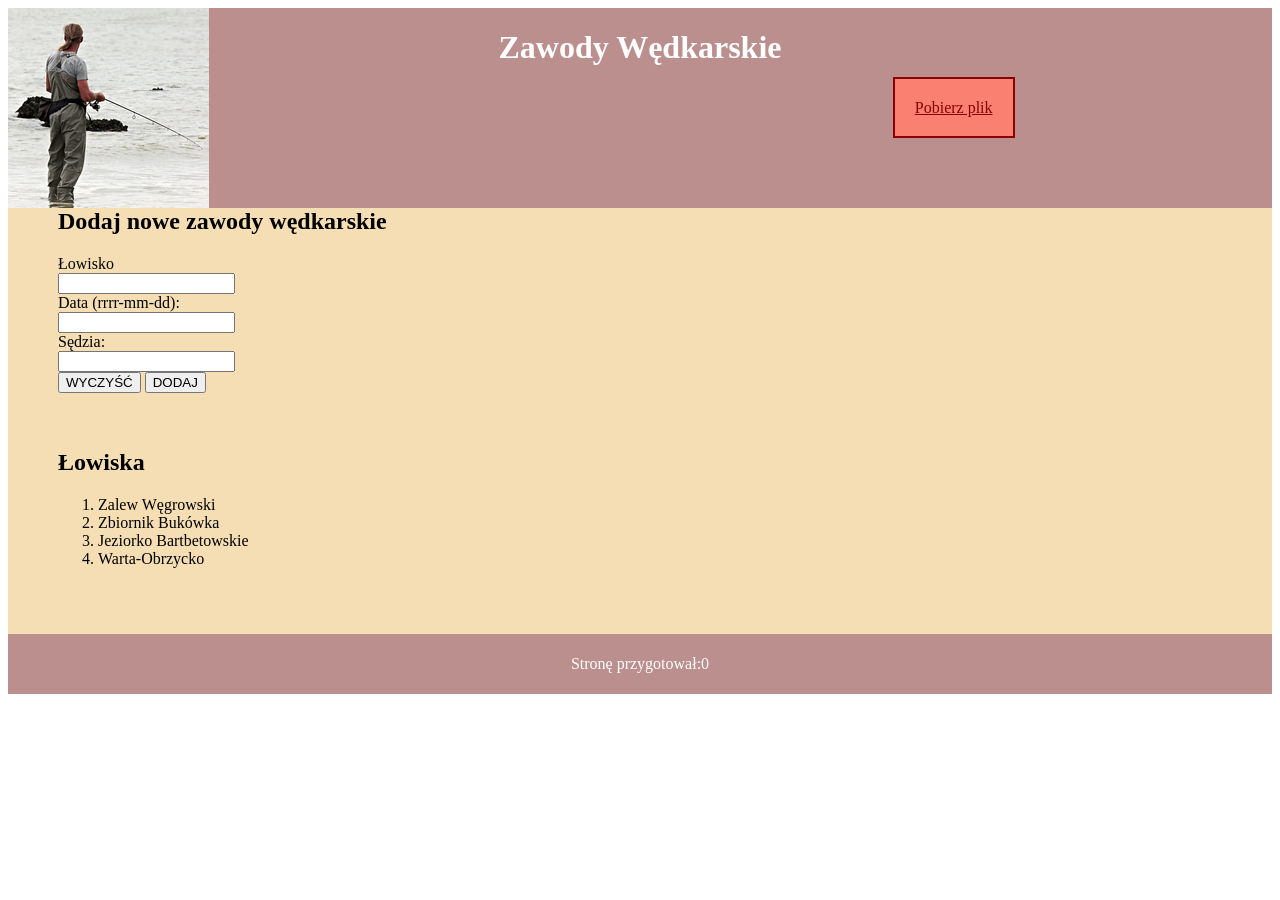
<file: php/wedkarstwo/zawody.html>
<!DOCTYPE html>
<html lang="pl">
    <head>
        <meta charset="utf-8">
        <title>Wędkowanie - moje hobby</title>
        <link rel="stylesheet" href="styl5.css">
    </head>
    <body>
        <header>
            <div id="blok_lewy">
                <img src="zawody.jpg" alt="zawody wędkarskie">
            </div>
            <div id="blok_srodkowy">
                <h1>Zawody Wędkarskie</h1>
            </div>
            <div id="blok_prawy">  
                <a href="kwerendy.txt" download="kwerendy.txt">Pobierz plik</a>
            </div>
        </header>
        <main>
            <h2>Dodaj nowe zawody wędkarskie</h2>
            <form method="post" action="zgloszenie.php">
                <label for="Lowisko">Łowisko</label><br>
                <input type="number" name="Lowisko" id="Lowisko"><br>
                <label for="Data">Data (rrrr-mm-dd):</label><br>
                <input type="text" name="Data" id="Data"><br>
                <label for="Sedzia">Sędzia:</label><br>
                <input type="text" name="Sedzia" id="Sedzia"><br>
                <input type="reset" value="WYCZYŚĆ">
                <input type="submit" value="DODAJ">
            </form> 
            <br><br>
                <h2>Łowiska</h2>
                <ol>
                    <li>Zalew Węgrowski</li>
                    <li>Zbiornik Bukówka</li>
                    <li>Jeziorko Bartbetowskie</li>
                    <li>Warta-Obrzycko</li>
                </ol>            
        </main>
        <footer>
            <p>Stronę przygotował:0</p>
        </footer>
    </body>
</html>
</file>
<file: javascript/salon fryzjerski/styl2.css>
body {
    font-family: Helvetica;
    margin: 0 auto;
}
#lewy1 {
    height: 400px;
    width: 70%;
    background-color: snow;
    text-align: center;
    float: left;
}
#lewy2 {
    height: 400px;
    width: 70%;
    background-color: snow;
    font-size: 150%;
    float: left;
}
#prawy1 {
    height: 150px;
    width: 30%;
    background-color: steelblue;
    color: white;
    text-align: center;
    float: right;
}
#prawy2 {
    height: 350px;
    width: 30%;
    background-color: steelblue;
    color: white;
    float: right;
}
#prawy3 {
    height: 300px;
    width: 30%;
    background-color: snow;
    text-align: center;
    float: right;
}
footer{
    background-color: steelblue;
    color: white;
    clear: both;
}
h2 {
    font-size: 250%;
}
img {
    padding: 4px;
}
img:hover{
    padding: 3px;
    border: 1px solid steelblue
}
</file>
<file: javascript/salon kosmetyczny/styl.css>
body{
    font-style: Garamond;
    margin: 0px auto;
}
#lewy1{
    height: 500px;
    width: 25%;
    background-color: lavender;
    float: left;
}
#lewy2{
    height: 300px;
    width: 25%;
    background-color: lavender;
    float: left;
}
#prawy1{
    height: 150px;
    width: 75%;
    background-color: indigo;
    float: right;
}
#prawy2{
    height: 650px;
    width: 75%;
    background-color: lavender;
    font-size: 200%;
    text-align: center;
    float: right;
}
footer{
    background-color: indigo;
    color: white;
    text-align: right;
}
ul {
    list-style-type: square;
}
img {
    padding: 5px;
    margin: 10px;

}
img:hover{
    padding: 4px;
    border: 1px solid indigo;
}
</file>
<file: javascript/chat/styl.css>
* {
    font-family: 'garamond';
    margin: 0;
}
header {
    background-color: tomato;
    color: white;
    text-align: center;
    width: 80%;
    height: 80%;
    margin: 0;
}
main {
    width: 80%;
    height: 600px;
    float: left;
    margin: 0;
}
aside {
    background-color: coral;
    width: 20%;
    height: 680px;
    float: right;
    margin: 0;
}
footer {
    background-color: tomato;
    color: white;
    text-align: center;
    margin: 0;
}
img {
    border-radius: 50%;
    padding-left: 10px;
    padding-right: 10px;
    margin: 0;
}
.chat {
    background-color: white;
    border: 1px solid tomato;
    margin: 15px;
    height: 470px;
    overflow-y: scroll;
}
section {
    border-radius: 5px;
    height: 70px;
    width: 90%;
    margin: 2%;
    padding: 3px;
}
.Jolanta {
    background-color: #EEE;

}
.Jolanta img {
    float: left;
}
.Jolanta p{
    float: right;
}
.Krzysiek {
    background-color: #CCC;
    text-align: right;
}
.Krzysiek img{
    float: right;
}
.Krzysiek p{
    float: right;}
.wyslij, .losowy {
    background-color: tomato;
    border:  1px solid darkred;
    padding: 5px;
    font-weight: bold;
}
input [type="text"] {
    width: 500px;
}
</file>
<file: javascript/ciagi/styl2.css>
body {
    font-family: Verdana;
    color: #2F2F2F;
    

}
header > div{
    float: left;
}
main > div {
    float: left;
}
footer {
background-color: #dcdcdc;
text-align: center;
}
#blok1 {
    background-color: #DCDCDC;
    width: 55%;
    height: 80px;
    text-align: center;
    float: left;
}
#blok2 {
    background-color: #DCDCDC;
    width: 15%;
    height: 80px;
    float: left;
}
#blok3 {
        background-color: #DCDCDC;
    width: 15%;
    height: 80px;
    float: left;
}
#blok4 {
    background-color: #DCDCDC;
    width: 15%;
    height: 80px;
    float: left;
}
#blok5 {
    background-color: #808080;
    width: 30%;
    height: 450px;
}
#blok6 {
    background-color: #808080;
    width: 70%;
    height: 450px;
    
}
h5 {
    color: #808080;
    border: 1px; solid: #808080;
    margin: 7px;
    padding: 10px;
    font-size: 80%;
}
input {
    color: gray;
}
</file>
<file: javascript/kolory/styl.css>
* {
    font-family: Century, serif;
    text-align: center;
}
header, footer {
    background-color: indigo;
    color: white;
    font-style: italic;
    padding: 2px;
    clear: both;
}
section {
    width: 50%;
    height: 470px;
    float: left;
}
img {
    padding: 3px;
    margin: 10px;
    border: dashed 2px slateblue;
}
a{
    color: white;
}
button {
    background-color: slateblue;
    color: white;
    border: none;
    padding-top: 10px;
    padding-bottom: 10px;
    padding-left: 20px;
    padding-right: 20px;
    margin: 10px;
}
button:hover {
    background-color: indigo;
}
input[type="range"] {
    width: 80%;
}
</file>
<file: javascript/kwiatki/styl.css>
* {
    font-family: Cambria;
    margin: 0px;
}
.baner {
    background-color: #C2185B;
    color: white;
    text-align: center;
    padding: 15px;
}
.main {
    background-image: url(tulipany.jpg);
    height: 500px;
    display: flex;

}
footer {
    background-color: #C2185B;
    color: white;
    width: 25%;
    height: 240px;
    float: left;
}
div {

    background-color: #FCE4EC;
    width: 25%;
    height: 300px;
    margin: 25px;
    padding: 16px;
    float: left;
}
#pierwszy, #drugi, #trzeci {
    visibility: hidden;
}
#pierwszy {
    visibility: visible;
}

p {
    padding-top: 20px;
}
a {
    color: white;
}
input[type="text"]{
    width: 80%;
    height: 30px;
    margin: 10px;
}
button, input[type="submit"] {
    background-color: #C2185B;
    color: white;
    margin-top: 50px;
    padding-left: 60%;
    padding: 20px;
    border: none;
}
video {
    width: 100%;
    height: 100%;
}
</file>
<file: javascript/pizzeria/styl6.css>
header {
    background-color: #4E885C;
    color: orange;
    text-align: center;
    height: 110px;
}
.lewy {
    background-color: #72A37D;
    width: 30%;
    height: 300px;
    float: left;
}
.srodkowy {
    background-image: url("pizza.png");
    background-color: #A2C3A9;
    width: 40%;
    height: 300px;
    float: left;
}
.prawy {
    background-color: #72A37D;
    text-align: center;
    width: 30%;
    height: 300px;
    float: right;
}
.dol {
    background-color: #A2C3A9;
    text-align: center;
    height: 250px; 
    clear: both;
}
footer {
    background-color: #4E885C;
    color: orange;
    clear: both;
    padding: 1px;
}
.prawy a {
    background-color: orange;
    color: green;
    padding: 15px;
}
</file>
<file: javascript/wycieczki/styl.css>
* {
    font-family: Georgia;
    color: white;
}
header, footer {
    background-color: maroon;
    text-align: center;
    padding: 2px;
    clear: both;
}
.lewy, .srodkowy, .prawy {
    background-color: LightSalmon;
    height: 527px;
    float: left;
}
.lewy, .prawy {
    width: 15%; 
    
    }
.srodkowy {
    width: 70%;
}
.miniatury{
    background-color: maroon;
    height: 70px;
    clear: both;
}
button {
    background-color: LightSalmon;
    color: maroon;
    border: none;
    font-size: 400%;
    display: block;
    margin: auto;
    padding-top: 210px;
}
.miniatury img {
    height: 70px;
    animation-name: ruch;
    animation-duration: 4s;
}
.srodkowy img {
    display: block;
    margin: auto;
    padding: 45px;
}
.srodkowy img:hover {
    animation-name: skala;
    animation-duration: 5s;
    
}

@keyframes ruch {
    from {padding-left: 50px;}
    to {padding-left: 0px;}
}

@keyframes skala {
from { scale: 100%;}
to { scale: 120%;}
}
</file>
<file: php/wedkarstwo/styl5.css>
body {
    font-family: Tahoma;
}
#blok_lewy {
    background-color: rosybrown;
    color: white;
    width: 30%;
    height: 200px;
    float: left;
}

#blok_prawy {
    background-color: rosybrown;
    color: white;
    width: 30%;
    height: 200px;
    float: left;

}
#blok_srodkowy {
    background-color: rosybrown;
    color: white;
    width: 40%;
    height: 200px;
    text-align: center;
    float: left;

}
main {
    background-color: wheat;
    padding: 50px;
}
footer {
    background-color: rosybrown;
    color: white;
    padding: 5px;
    text-align: center;
}
a {
    border: 2px solid darkred;
    color: darkred;
    background-color: salmon;
    padding: 20px;
    line-height: 200px;
}
</file>
